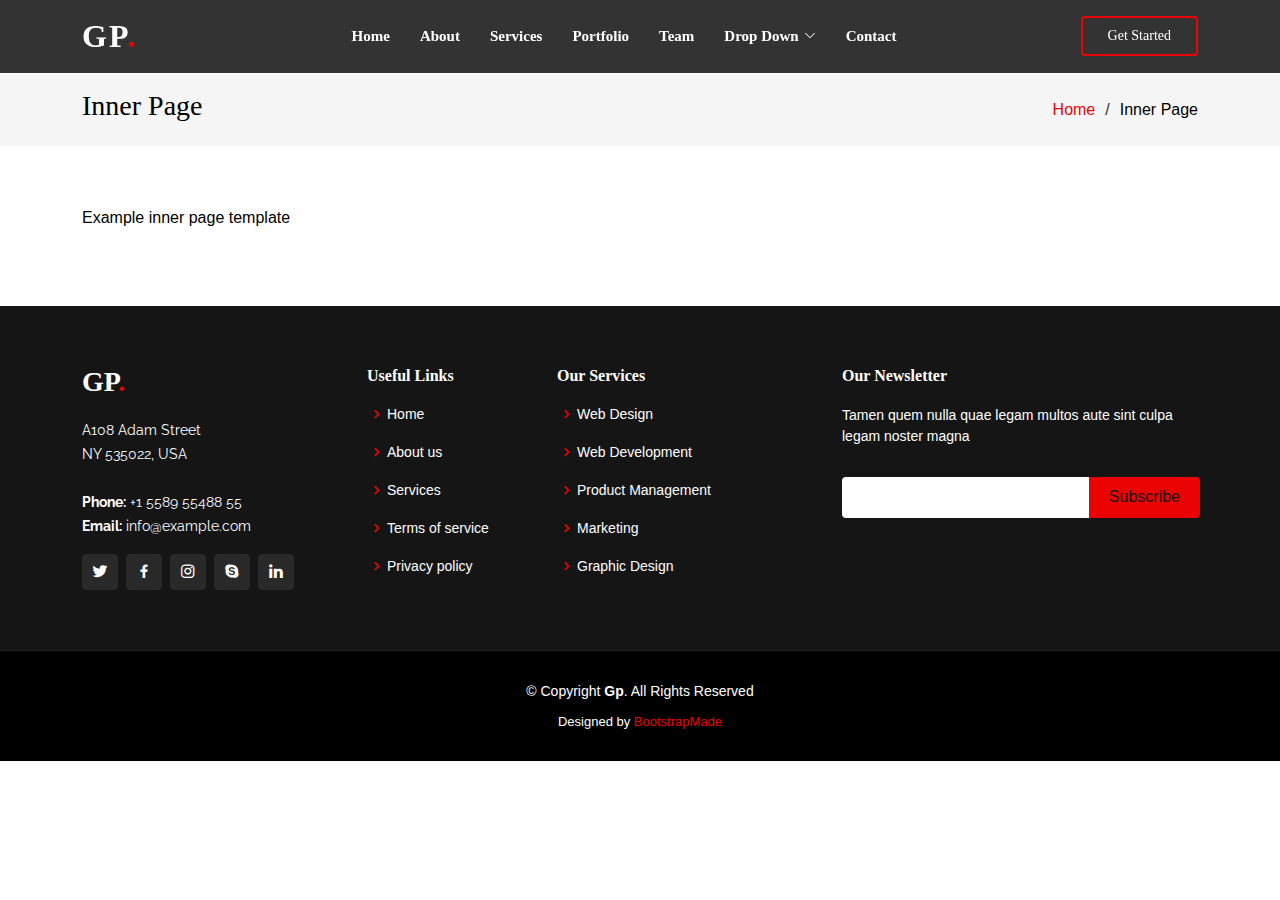
<file: inner-page.html>
<!DOCTYPE html>
<html lang="en">

<head>
  <meta charset="utf-8">
  <meta content="width=device-width, initial-scale=1.0" name="viewport">

  <title>Inner Page - Gp Bootstrap Template</title>
  <meta content="" name="description">
  <meta content="" name="keywords">

  <!-- Favicons -->
  <link href="assets/img/favicon.png" rel="icon">
  <link href="assets/img/apple-touch-icon.png" rel="apple-touch-icon">

  <!-- Google Fonts -->
  <link href="https://fonts.googleapis.com/css?family=Open+Sans:300,300i,400,400i,600,600i,700,700i|Raleway:300,300i,400,400i,500,500i,600,600i,700,700i|Poppins:300,300i,400,400i,500,500i,600,600i,700,700i" rel="stylesheet">

  <!-- Vendor CSS Files -->
  <link href="assets/vendor/aos/aos.css" rel="stylesheet">
  <link href="assets/vendor/bootstrap/css/bootstrap.min.css" rel="stylesheet">
  <link href="assets/vendor/bootstrap-icons/bootstrap-icons.css" rel="stylesheet">
  <link href="assets/vendor/boxicons/css/boxicons.min.css" rel="stylesheet">
  <link href="assets/vendor/glightbox/css/glightbox.min.css" rel="stylesheet">
  <link href="assets/vendor/remixicon/remixicon.css" rel="stylesheet">
  <link href="assets/vendor/swiper/swiper-bundle.min.css" rel="stylesheet">

  <!-- Template Main CSS File -->
  <link href="assets/css/style.css" rel="stylesheet">

  <!-- =======================================================
  * Template Name: Gp - v4.3.0
  * Template URL: https://bootstrapmade.com/gp-free-multipurpose-html-bootstrap-template/
  * Author: BootstrapMade.com
  * License: https://bootstrapmade.com/license/
  ======================================================== -->
</head>

<body>

  <!-- ======= Header ======= -->
  <header id="header" class="fixed-top header-inner-pages">
    <div class="container d-flex align-items-center justify-content-lg-between">

      <h1 class="logo me-auto me-lg-0"><a href="index.html">Gp<span>.</span></a></h1>
      <!-- Uncomment below if you prefer to use an image logo -->
      <!-- <a href="index.html" class="logo me-auto me-lg-0"><img src="assets/img/logo.png" alt="" class="img-fluid"></a>-->

      <nav id="navbar" class="navbar order-last order-lg-0">
        <ul>
          <li><a class="nav-link scrollto " href="#hero">Home</a></li>
          <li><a class="nav-link scrollto" href="#about">About</a></li>
          <li><a class="nav-link scrollto" href="#services">Services</a></li>
          <li><a class="nav-link scrollto " href="#portfolio">Portfolio</a></li>
          <li><a class="nav-link scrollto" href="#team">Team</a></li>
          <li class="dropdown"><a href="#"><span>Drop Down</span> <i class="bi bi-chevron-down"></i></a>
            <ul>
              <li><a href="#">Drop Down 1</a></li>
              <li class="dropdown"><a href="#"><span>Deep Drop Down</span> <i class="bi bi-chevron-right"></i></a>
                <ul>
                  <li><a href="#">Deep Drop Down 1</a></li>
                  <li><a href="#">Deep Drop Down 2</a></li>
                  <li><a href="#">Deep Drop Down 3</a></li>
                  <li><a href="#">Deep Drop Down 4</a></li>
                  <li><a href="#">Deep Drop Down 5</a></li>
                </ul>
              </li>
              <li><a href="#">Drop Down 2</a></li>
              <li><a href="#">Drop Down 3</a></li>
              <li><a href="#">Drop Down 4</a></li>
            </ul>
          </li>
          <li><a class="nav-link scrollto" href="#contact">Contact</a></li>
        </ul>
        <i class="bi bi-list mobile-nav-toggle"></i>
      </nav><!-- .navbar -->

      <a href="#about" class="get-started-btn scrollto">Get Started</a>

    </div>
  </header><!-- End Header -->

  <main id="main">

    <!-- ======= Breadcrumbs ======= -->
    <section class="breadcrumbs">
      <div class="container">

        <div class="d-flex justify-content-between align-items-center">
          <h2>Inner Page</h2>
          <ol>
            <li><a href="index.html">Home</a></li>
            <li>Inner Page</li>
          </ol>
        </div>

      </div>
    </section><!-- End Breadcrumbs -->

    <section class="inner-page">
      <div class="container">
        <p>
          Example inner page template
        </p>
      </div>
    </section>

  </main><!-- End #main -->

  <!-- ======= Footer ======= -->
  <footer id="footer">
    <div class="footer-top">
      <div class="container">
        <div class="row">

          <div class="col-lg-3 col-md-6">
            <div class="footer-info">
              <h3>Gp<span>.</span></h3>
              <p>
                A108 Adam Street <br>
                NY 535022, USA<br><br>
                <strong>Phone:</strong> +1 5589 55488 55<br>
                <strong>Email:</strong> info@example.com<br>
              </p>
              <div class="social-links mt-3">
                <a href="#" class="twitter"><i class="bx bxl-twitter"></i></a>
                <a href="#" class="facebook"><i class="bx bxl-facebook"></i></a>
                <a href="#" class="instagram"><i class="bx bxl-instagram"></i></a>
                <a href="#" class="google-plus"><i class="bx bxl-skype"></i></a>
                <a href="#" class="linkedin"><i class="bx bxl-linkedin"></i></a>
              </div>
            </div>
          </div>

          <div class="col-lg-2 col-md-6 footer-links">
            <h4>Useful Links</h4>
            <ul>
              <li><i class="bx bx-chevron-right"></i> <a href="#">Home</a></li>
              <li><i class="bx bx-chevron-right"></i> <a href="#">About us</a></li>
              <li><i class="bx bx-chevron-right"></i> <a href="#">Services</a></li>
              <li><i class="bx bx-chevron-right"></i> <a href="#">Terms of service</a></li>
              <li><i class="bx bx-chevron-right"></i> <a href="#">Privacy policy</a></li>
            </ul>
          </div>

          <div class="col-lg-3 col-md-6 footer-links">
            <h4>Our Services</h4>
            <ul>
              <li><i class="bx bx-chevron-right"></i> <a href="#">Web Design</a></li>
              <li><i class="bx bx-chevron-right"></i> <a href="#">Web Development</a></li>
              <li><i class="bx bx-chevron-right"></i> <a href="#">Product Management</a></li>
              <li><i class="bx bx-chevron-right"></i> <a href="#">Marketing</a></li>
              <li><i class="bx bx-chevron-right"></i> <a href="#">Graphic Design</a></li>
            </ul>
          </div>

          <div class="col-lg-4 col-md-6 footer-newsletter">
            <h4>Our Newsletter</h4>
            <p>Tamen quem nulla quae legam multos aute sint culpa legam noster magna</p>
            <form action="" method="post">
              <input type="email" name="email"><input type="submit" value="Subscribe">
            </form>

          </div>

        </div>
      </div>
    </div>

    <div class="container">
      <div class="copyright">
        &copy; Copyright <strong><span>Gp</span></strong>. All Rights Reserved
      </div>
      <div class="credits">
        <!-- All the links in the footer should remain intact. -->
        <!-- You can delete the links only if you purchased the pro version. -->
        <!-- Licensing information: https://bootstrapmade.com/license/ -->
        <!-- Purchase the pro version with working PHP/AJAX contact form: https://bootstrapmade.com/gp-free-multipurpose-html-bootstrap-template/ -->
        Designed by <a href="https://bootstrapmade.com/">BootstrapMade</a>
      </div>
    </div>
  </footer><!-- End Footer -->

  <div id="preloader"></div>
  <a href="#" class="back-to-top d-flex align-items-center justify-content-center"><i class="bi bi-arrow-up-short"></i></a>

  <!-- Vendor JS Files -->
  <script src="assets/vendor/aos/aos.js"></script>
  <script src="assets/vendor/bootstrap/js/bootstrap.bundle.min.js"></script>
  <script src="assets/vendor/glightbox/js/glightbox.min.js"></script>
  <script src="assets/vendor/isotope-layout/isotope.pkgd.min.js"></script>
  <script src="assets/vendor/php-email-form/validate.js"></script>
  <script src="assets/vendor/purecounter/purecounter.js"></script>
  <script src="assets/vendor/swiper/swiper-bundle.min.js"></script>

  <!-- Template Main JS File -->
  <script src="assets/js/main.js"></script>

</body>

</html>
</file>
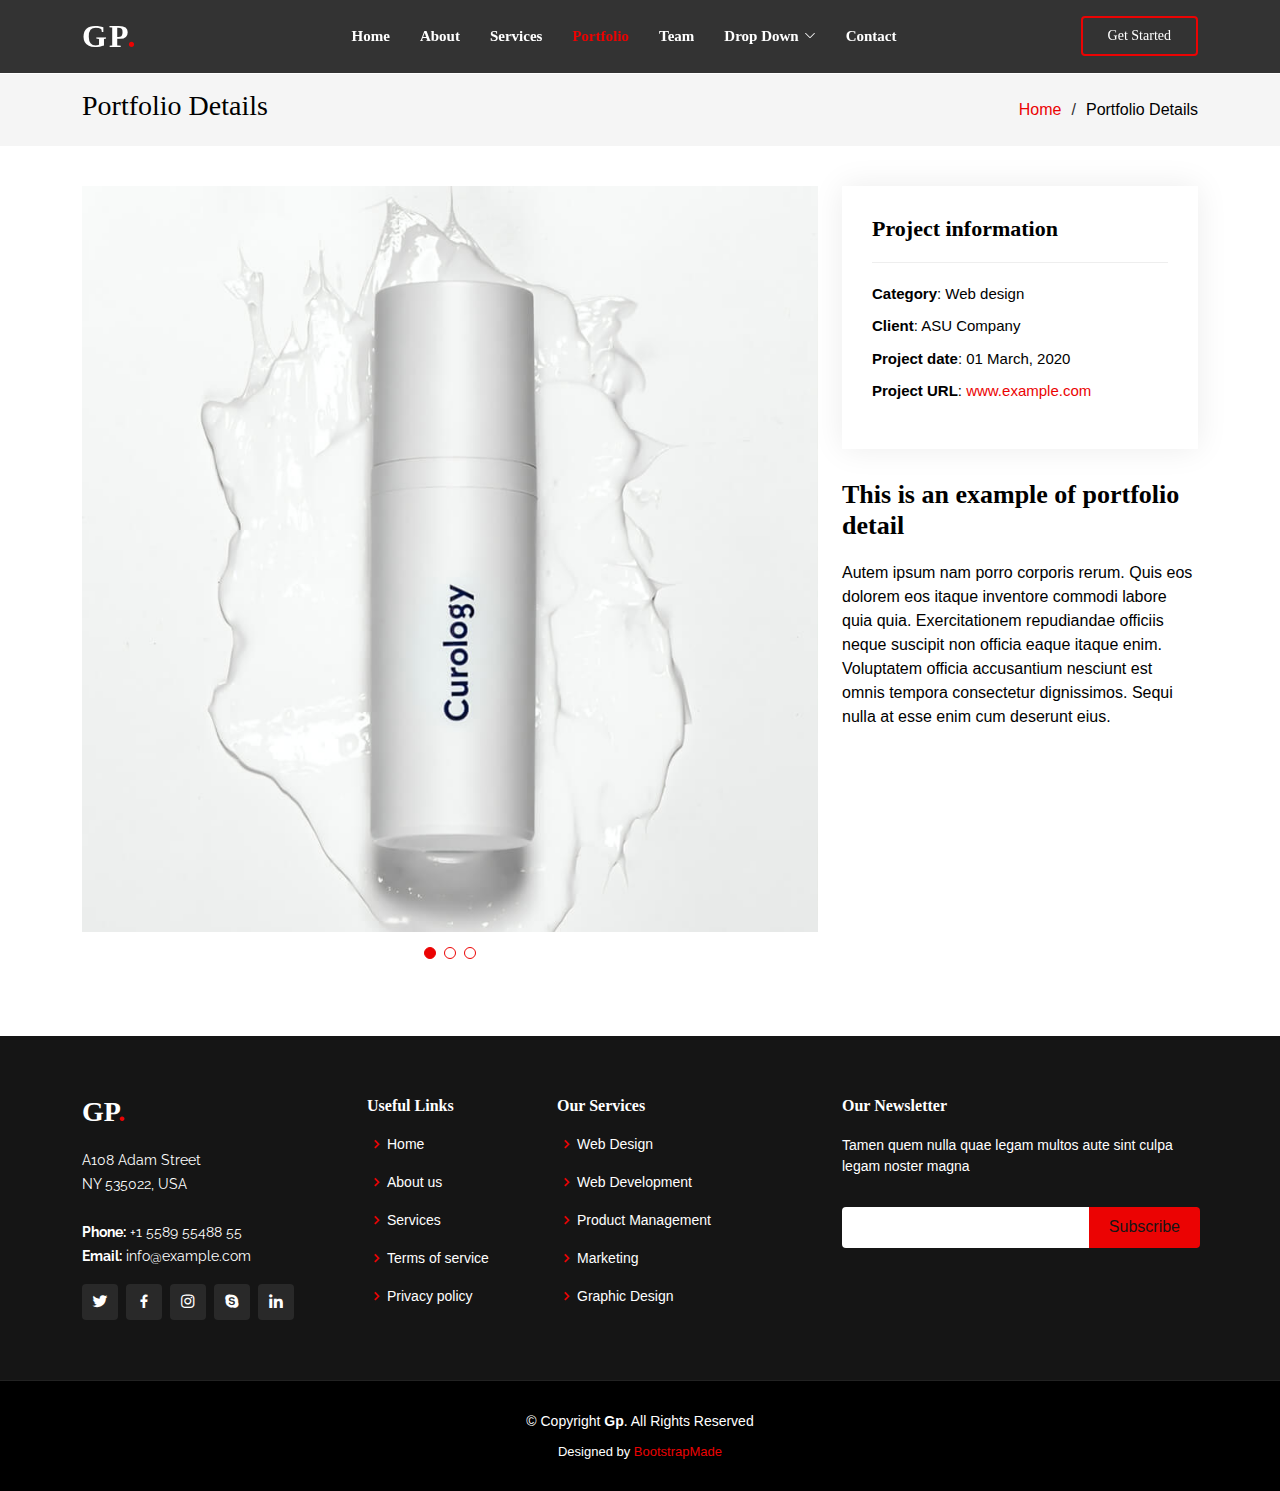
<file: portfolio-details.html>
<!DOCTYPE html>
<html lang="en">

<head>
  <meta charset="utf-8">
  <meta content="width=device-width, initial-scale=1.0" name="viewport">

  <title>Portfolio Details - Gp Bootstrap Template</title>
  <meta content="" name="description">
  <meta content="" name="keywords">

  <!-- Favicons -->
  <link href="assets/img/favicon.png" rel="icon">
  <link href="assets/img/apple-touch-icon.png" rel="apple-touch-icon">

  <!-- Google Fonts -->
  <link href="https://fonts.googleapis.com/css?family=Open+Sans:300,300i,400,400i,600,600i,700,700i|Raleway:300,300i,400,400i,500,500i,600,600i,700,700i|Poppins:300,300i,400,400i,500,500i,600,600i,700,700i" rel="stylesheet">

  <!-- Vendor CSS Files -->
  <link href="assets/vendor/aos/aos.css" rel="stylesheet">
  <link href="assets/vendor/bootstrap/css/bootstrap.min.css" rel="stylesheet">
  <link href="assets/vendor/bootstrap-icons/bootstrap-icons.css" rel="stylesheet">
  <link href="assets/vendor/boxicons/css/boxicons.min.css" rel="stylesheet">
  <link href="assets/vendor/glightbox/css/glightbox.min.css" rel="stylesheet">
  <link href="assets/vendor/remixicon/remixicon.css" rel="stylesheet">
  <link href="assets/vendor/swiper/swiper-bundle.min.css" rel="stylesheet">

  <!-- Template Main CSS File -->
  <link href="assets/css/style.css" rel="stylesheet">

  <!-- =======================================================
  * Template Name: Gp - v4.3.0
  * Template URL: https://bootstrapmade.com/gp-free-multipurpose-html-bootstrap-template/
  * Author: BootstrapMade.com
  * License: https://bootstrapmade.com/license/
  ======================================================== -->
</head>

<body>

  <!-- ======= Header ======= -->
  <header id="header" class="fixed-top header-inner-pages">
    <div class="container d-flex align-items-center justify-content-lg-between">

      <h1 class="logo me-auto me-lg-0"><a href="index.html">Gp<span>.</span></a></h1>
      <!-- Uncomment below if you prefer to use an image logo -->
      <!-- <a href="index.html" class="logo me-auto me-lg-0"><img src="assets/img/logo.png" alt="" class="img-fluid"></a>-->

      <nav id="navbar" class="navbar order-last order-lg-0">
        <ul>
          <li><a class="nav-link scrollto " href="#hero">Home</a></li>
          <li><a class="nav-link scrollto" href="#about">About</a></li>
          <li><a class="nav-link scrollto" href="#services">Services</a></li>
          <li><a class="nav-link scrollto active" href="#portfolio">Portfolio</a></li>
          <li><a class="nav-link scrollto" href="#team">Team</a></li>
          <li class="dropdown"><a href="#"><span>Drop Down</span> <i class="bi bi-chevron-down"></i></a>
            <ul>
              <li><a href="#">Drop Down 1</a></li>
              <li class="dropdown"><a href="#"><span>Deep Drop Down</span> <i class="bi bi-chevron-right"></i></a>
                <ul>
                  <li><a href="#">Deep Drop Down 1</a></li>
                  <li><a href="#">Deep Drop Down 2</a></li>
                  <li><a href="#">Deep Drop Down 3</a></li>
                  <li><a href="#">Deep Drop Down 4</a></li>
                  <li><a href="#">Deep Drop Down 5</a></li>
                </ul>
              </li>
              <li><a href="#">Drop Down 2</a></li>
              <li><a href="#">Drop Down 3</a></li>
              <li><a href="#">Drop Down 4</a></li>
            </ul>
          </li>
          <li><a class="nav-link scrollto" href="#contact">Contact</a></li>
        </ul>
        <i class="bi bi-list mobile-nav-toggle"></i>
      </nav><!-- .navbar -->

      <a href="#about" class="get-started-btn scrollto">Get Started</a>

    </div>
  </header><!-- End Header -->

  <main id="main">

    <!-- ======= Breadcrumbs ======= -->
    <section id="breadcrumbs" class="breadcrumbs">
      <div class="container">

        <div class="d-flex justify-content-between align-items-center">
          <h2>Portfolio Details</h2>
          <ol>
            <li><a href="index.html">Home</a></li>
            <li>Portfolio Details</li>
          </ol>
        </div>

      </div>
    </section><!-- End Breadcrumbs -->

    <!-- ======= Portfolio Details Section ======= -->
    <section id="portfolio-details" class="portfolio-details">
      <div class="container">

        <div class="row gy-4">

          <div class="col-lg-8">
            <div class="portfolio-details-slider swiper-container">
              <div class="swiper-wrapper align-items-center">

                <div class="swiper-slide">
                  <img src="assets/img/portfolio/portfolio-1.jpg" alt="">
                </div>

                <div class="swiper-slide">
                  <img src="assets/img/portfolio/portfolio-2.jpg" alt="">
                </div>

                <div class="swiper-slide">
                  <img src="assets/img/portfolio/portfolio-3.jpg" alt="">
                </div>

              </div>
              <div class="swiper-pagination"></div>
            </div>
          </div>

          <div class="col-lg-4">
            <div class="portfolio-info">
              <h3>Project information</h3>
              <ul>
                <li><strong>Category</strong>: Web design</li>
                <li><strong>Client</strong>: ASU Company</li>
                <li><strong>Project date</strong>: 01 March, 2020</li>
                <li><strong>Project URL</strong>: <a href="#">www.example.com</a></li>
              </ul>
            </div>
            <div class="portfolio-description">
              <h2>This is an example of portfolio detail</h2>
              <p>
                Autem ipsum nam porro corporis rerum. Quis eos dolorem eos itaque inventore commodi labore quia quia. Exercitationem repudiandae officiis neque suscipit non officia eaque itaque enim. Voluptatem officia accusantium nesciunt est omnis tempora consectetur dignissimos. Sequi nulla at esse enim cum deserunt eius.
              </p>
            </div>
          </div>

        </div>

      </div>
    </section><!-- End Portfolio Details Section -->

  </main><!-- End #main -->

  <!-- ======= Footer ======= -->
  <footer id="footer">
    <div class="footer-top">
      <div class="container">
        <div class="row">

          <div class="col-lg-3 col-md-6">
            <div class="footer-info">
              <h3>Gp<span>.</span></h3>
              <p>
                A108 Adam Street <br>
                NY 535022, USA<br><br>
                <strong>Phone:</strong> +1 5589 55488 55<br>
                <strong>Email:</strong> info@example.com<br>
              </p>
              <div class="social-links mt-3">
                <a href="#" class="twitter"><i class="bx bxl-twitter"></i></a>
                <a href="#" class="facebook"><i class="bx bxl-facebook"></i></a>
                <a href="#" class="instagram"><i class="bx bxl-instagram"></i></a>
                <a href="#" class="google-plus"><i class="bx bxl-skype"></i></a>
                <a href="#" class="linkedin"><i class="bx bxl-linkedin"></i></a>
              </div>
            </div>
          </div>

          <div class="col-lg-2 col-md-6 footer-links">
            <h4>Useful Links</h4>
            <ul>
              <li><i class="bx bx-chevron-right"></i> <a href="#">Home</a></li>
              <li><i class="bx bx-chevron-right"></i> <a href="#">About us</a></li>
              <li><i class="bx bx-chevron-right"></i> <a href="#">Services</a></li>
              <li><i class="bx bx-chevron-right"></i> <a href="#">Terms of service</a></li>
              <li><i class="bx bx-chevron-right"></i> <a href="#">Privacy policy</a></li>
            </ul>
          </div>

          <div class="col-lg-3 col-md-6 footer-links">
            <h4>Our Services</h4>
            <ul>
              <li><i class="bx bx-chevron-right"></i> <a href="#">Web Design</a></li>
              <li><i class="bx bx-chevron-right"></i> <a href="#">Web Development</a></li>
              <li><i class="bx bx-chevron-right"></i> <a href="#">Product Management</a></li>
              <li><i class="bx bx-chevron-right"></i> <a href="#">Marketing</a></li>
              <li><i class="bx bx-chevron-right"></i> <a href="#">Graphic Design</a></li>
            </ul>
          </div>

          <div class="col-lg-4 col-md-6 footer-newsletter">
            <h4>Our Newsletter</h4>
            <p>Tamen quem nulla quae legam multos aute sint culpa legam noster magna</p>
            <form action="" method="post">
              <input type="email" name="email"><input type="submit" value="Subscribe">
            </form>

          </div>

        </div>
      </div>
    </div>

    <div class="container">
      <div class="copyright">
        &copy; Copyright <strong><span>Gp</span></strong>. All Rights Reserved
      </div>
      <div class="credits">
        <!-- All the links in the footer should remain intact. -->
        <!-- You can delete the links only if you purchased the pro version. -->
        <!-- Licensing information: https://bootstrapmade.com/license/ -->
        <!-- Purchase the pro version with working PHP/AJAX contact form: https://bootstrapmade.com/gp-free-multipurpose-html-bootstrap-template/ -->
        Designed by <a href="https://bootstrapmade.com/">BootstrapMade</a>
      </div>
    </div>
  </footer><!-- End Footer -->

  <div id="preloader"></div>
  <a href="#" class="back-to-top d-flex align-items-center justify-content-center"><i class="bi bi-arrow-up-short"></i></a>

  <!-- Vendor JS Files -->
  <script src="assets/vendor/aos/aos.js"></script>
  <script src="assets/vendor/bootstrap/js/bootstrap.bundle.min.js"></script>
  <script src="assets/vendor/glightbox/js/glightbox.min.js"></script>
  <script src="assets/vendor/isotope-layout/isotope.pkgd.min.js"></script>
  <script src="assets/vendor/php-email-form/validate.js"></script>
  <script src="assets/vendor/purecounter/purecounter.js"></script>
  <script src="assets/vendor/swiper/swiper-bundle.min.js"></script>

  <!-- Template Main JS File -->
  <script src="assets/js/main.js"></script>

</body>

</html>
</file>
<file: assets/css/style.css>
/**
* Template Name: Gp - v4.3.0
* Template URL: https://bootstrapmade.com/gp-free-multipurpose-html-bootstrap-template/
* Author: BootstrapMade.com
* License: https://bootstrapmade.com/license/
*/

/*--------------------------------------------------------------
# General
--------------------------------------------------------------*/
body {
  font-family: "Roboto", sans-serif;
  color: black;
}

a {
  color: #eb0303;
  text-decoration: none;
}

a:hover {
  color: #ffd584;
  text-decoration: none;
}

h1, h2, h3, h4, h5, h6 {
  font-family: 'Viaoda Libre', cursive;
  font-weight: bolder;
}

h5 {
  font-family: 'Viaoda Libre', cursive;
  text-align: center;
}

h6 {
  font-family: 'Viaoda Libre', cursive;
  color: #eb0303;
  text-align: center;
}

/*--------------------------------------------------------------
# Back to top button + card button
--------------------------------------------------------------*/
.back-to-top {
  position: fixed;
  visibility: hidden;
  opacity: 0;
  right: 15px;
  bottom: 15px;
  z-index: 996;
  background: #eb0303;
  width: 40px;
  height: 40px;
  border-radius: 4px;
  transition: all 0.4s;
}

.back-to-top i {
  font-size: 28px;
  color: #151515;
  line-height: 0;
}

.back-to-top:hover {
  background: #151515;
}

.back-to-top:hover i {
  color: #eb0303;
}

.back-to-top.active {
  visibility: visible;
  opacity: 1;
}


/*--------------------------------------------------------------
# Preloader
--------------------------------------------------------------*/
#preloader {
  position: fixed;
  top: 0;
  left: 0;
  right: 0;
  bottom: 0;
  z-index: 9999;
  overflow: hidden;
  background: #151515;
}

#preloader:before {
  content: "";
  position: fixed;
  top: calc(50% - 0px);
  left: calc(50% - 30px);
  border: 6px solid #eb0303;
  border-top-color: #151515;
  border-bottom-color: #151515;
  border-radius: 50%;
  width: 60px;
  height: 60px;
  -webkit-animation: animate-preloader 1s linear infinite;
  animation: animate-preloader 1s linear infinite;
}

@-webkit-keyframes animate-preloader {
  0% {
    transform: rotate(0deg);
  }
  100% {
    transform: rotate(360deg);
  }
}

@keyframes animate-preloader {
  0% {
    transform: rotate(0deg);
  }
  100% {
    transform: rotate(360deg);
  }
}

/*--------------------------------------------------------------
# Disable aos animation delay on mobile devices
--------------------------------------------------------------*/
@media screen and (max-width: 768px) {
  [data-aos-delay] {
    transition-delay: 0 !important;
  }
}

/*--------------------------------------------------------------
# Header
--------------------------------------------------------------*/
#header {
  transition: all 0.5s;
  z-index: 997;
  padding: 15px 0;
  font-family: 'Viaoda Libre', cursive;
}

#header.header-scrolled, #header.header-inner-pages {
  background: rgba(0, 0, 0, 0.8);
}

#header .logo {
  font-size: 32px;
  margin: 0;
  padding: 0;
  line-height: 1;
  font-weight: 700;
  letter-spacing: 2px;
  text-transform: uppercase;
}

#header .logo a {
  color: #fff;
}

#header .logo a span {
  color: #eb0303;
}

#header .logo img {
  max-height: 40px;
}

/*--------------------------------------------------------------
#  Get Startet Button
--------------------------------------------------------------*/
.get-started-btn {
  color: #fff;
  border-radius: 4px;
  padding: 7px 25px 8px 25px;
  white-space: nowrap;
  transition: 0.3s;
  font-size: 14px;
  display: inline-block;
  border: 2px solid #eb0303;
}

.get-started-btn:hover {
  background: #eb0303;
  color: #343a40;
}

@media (max-width: 992px) {
  .get-started-btn {
    padding: 7px 20px 8px 20px;
    margin-right: 15px;
  }
}

/*--------------------------------------------------------------
# Navigation Menu
--------------------------------------------------------------*/
/**
* Desktop Navigation
*/
.navbar {
  padding: 0;
  font-family: 'Viaoda Libre', cursive;
}

.navbar ul {
  margin: 0;
  padding: 0;
  display: flex;
  list-style: none;
  align-items: center;
}

.navbar li {
  position: relative;
}

.navbar a, .navbar a:focus {
  display: flex;
  align-items: center;
  justify-content: space-between;
  padding: 10px 0 10px 30px;
  font-size: 15px;
  font-weight: 600;
  color: #fff;
  white-space: nowrap;
  transition: 0.3s;
}

.navbar a i, .navbar a:focus i {
  font-size: 12px;
  line-height: 0;
  margin-left: 5px;
}

.navbar a:hover, .navbar .active, .navbar .active:focus, .navbar li:hover > a {
  color: #eb0303;
}

.navbar .dropdown ul {
  display: block;
  position: absolute;
  left: 14px;
  top: calc(100% + 30px);
  margin: 0;
  padding: 10px 0;
  z-index: 99;
  opacity: 0;
  visibility: hidden;
  background: #fff;
  box-shadow: 0px 0px 30px rgba(127, 137, 161, 0.25);
  transition: 0.3s;
}

.navbar .dropdown ul li {
  min-width: 200px;
}

.navbar .dropdown ul a {
  padding: 10px 20px;
  font-size: 14px;
  text-transform: none;
  color: #151515;
  font-weight: 400;
}

.navbar .dropdown ul a i {
  font-size: 12px;
}

.navbar .dropdown ul a:hover, .navbar .dropdown ul .active:hover, .navbar .dropdown ul li:hover > a {
  background-color: #eb0303;
  color:  #fff;
}

.navbar .dropdown:hover > ul {
  opacity: 1;
  top: 100%;
  visibility: visible;
}

.navbar .dropdown .dropdown ul {
  top: 0;
  left: calc(100% - 30px);
  visibility: hidden;
}

.navbar .dropdown .dropdown:hover > ul {
  opacity: 1;
  top: 0;
  left: 100%;
  visibility: visible;
}

@media (max-width: 1366px) {
  .navbar .dropdown .dropdown ul {
    left: -90%;
  }
  .navbar .dropdown .dropdown:hover > ul {
    left: -100%;
  }
}

/**
* Mobile Navigation
*/
.mobile-nav-toggle {
  color: #fff;
  font-size: 28px;
  cursor: pointer;
  display: none;
  line-height: 0;
  transition: 0.5s;
}

@media (max-width: 991px) {
  .mobile-nav-toggle {
    display: block;
  }
  .navbar ul {
    display: none;
  }
}

.navbar-mobile {
  position: fixed;
  overflow: hidden;
  top: 0;
  right: 0;
  left: 0;
  bottom: 0;
  background: rgba(0, 0, 0, 0.9);
  transition: 0.3s;
  z-index: 999;
}

.navbar-mobile .mobile-nav-toggle {
  position: absolute;
  top: 15px;
  right: 15px;
}

.navbar-mobile ul {
  display: block;
  position: absolute;
  top: 55px;
  right: 15px;
  bottom: 15px;
  left: 15px;
  padding: 10px 0;
  background-color: #fff;
  overflow-y: auto;
  transition: 0.3s;
}

.navbar-mobile a {
  padding: 10px 20px;
  font-size: 15px;
  color: #151515;
}

.navbar-mobile a:hover, .navbar-mobile .active, .navbar-mobile li:hover > a {
  color: #151515;
  background-color: #eb0303;
}

.navbar-mobile .getstarted {
  margin: 15px;
}

.navbar-mobile .dropdown ul {
  position: static;
  display: none;
  margin: 10px 20px;
  padding: 10px 0;
  z-index: 99;
  opacity: 1;
  visibility: visible;
  background: #fff;
  box-shadow: 0px 0px 30px rgba(127, 137, 161, 0.25);
}

.navbar-mobile .dropdown ul li {
  min-width: 200px;
}

.navbar-mobile .dropdown ul a {
  padding: 10px 20px;
  color: #151515;
}

.navbar-mobile .dropdown ul a i {
  font-size: 12px;
}

.navbar-mobile .dropdown ul a:hover, .navbar-mobile .dropdown ul .active:hover, .navbar-mobile .dropdown ul li:hover > a {
  background-color: #eb0303;
}

.navbar-mobile .dropdown > .dropdown-active {
  display: block;
}

/*--------------------------------------------------------------
# Hero Section
--------------------------------------------------------------*/
#hero {
  width: 100%;
  height: 100vh;
  background: url("../img/lucifer/sbarre2.jpg") top center;
  background-size: cover;
  position: relative;
}

#hero:before {
  content: "";
  background: rgba(0, 0, 0, 0.6);
  position: absolute;
  bottom: 0;
  top: 0;
  left: 0;
  right: 0;
}

#hero .container {
  position: relative;
  padding-top: 74px;
  text-align: center;
}

#hero h1 {
  margin: 0;
  font-size: 56px;
  font-weight: 700;
  line-height: 64px;
  color: #fff;
  font-family: 'Viaoda Libre', cursive;
}

#hero h1 span {
  color: #eb0303;
}

#hero h2 {
  color: rgba(255, 255, 255, 0.9);
  margin: 10px 0 0 0;
  font-size: 24px;
}

#hero .icon-box {
  padding: 30px 20px;
  transition: ease-in-out 0.3s;
  border: 1px solid rgba(255, 255, 255, 0.3);
  height: 100%;
  text-align: center;
}

#hero .icon-box i {
  font-size: 32px;
  line-height: 1;
  color: #eb0303;
}

#hero .icon-box h3 {
  font-weight: 700;
  margin: 10px 0 0 0;
  padding: 0;
  line-height: 1;
  font-size: 20px;
  line-height: 26px;
}

#hero .icon-box h3 a {
  color: #fff;
  transition: ease-in-out 0.3s;
}

#hero .icon-box h3 a:hover {
  color: #eb0303;
}

#hero .icon-box:hover {
  border-color: #eb0303;
}

@media (min-width: 1024px) {
  #hero {
    background-attachment: fixed;
  }
}

@media (max-width: 768px) {
  #hero {
    height: auto;
  }
  #hero h1 {
    font-size: 28px;
    line-height: 36px;
  }
  #hero h2 {
    font-size: 20px;
    line-height: 24px;
  }
}

/*--------------------------------------------------------------
# Sections General
--------------------------------------------------------------*/
section {
  padding: 60px 0;
  overflow: hidden;
}

.section-title {
  padding-bottom: 40px;
}

.section-title h2 {
  font-size: 14px;
  font-weight: 500;
  padding: 0;
  line-height: 1px;
  margin: 0 0 5px 0;
  letter-spacing: 2px;
  text-transform: uppercase;
  color: #aaaaaa;
  font-family: 'Viaoda Libre', cursive;
}

.section-title h2::after {
  content: "";
  width: 120px;
  height: 1px;
  display: inline-block;
  background: #eb0303;
  margin: 4px 10px;
}

.section-title p {
  margin: 0;
  margin: 0;
  font-size: 36px;
  font-weight: 700;
  text-transform: uppercase;
  font-family: 'Roboto', sans-serif;
  color: #151515;
}

/*--.card-img-top {
  object-fit: none;
  width: 1000px;
  height: 1000px;
}--*/

/*--------------------------------------------------------------
# About
--------------------------------------------------------------*/
.about .content h3 {
  font-weight: 700;
  font-size: 28px;
  font-family: "Poppins", sans-serif;
}

.about .content ul {
  list-style: none;
  padding: 0;
}

.about .content ul li {
  padding: 0 0 8px 26px;
  position: relative;
}

.about .content ul i {
  position: absolute;
  font-size: 20px;
  left: 0;
  top: -3px;
  color: #eb0303;
}

.about .content p:last-child {
  margin-bottom: 0;
}

/*--------------------------------------------------------------
# Clients
--------------------------------------------------------------*/
.clients {
  padding-top: 20px;
}

.clients .swiper-slide img {
  opacity: 0.5;
  transition: 0.3s;
  filter: grayscale(100);
}

.clients .swiper-slide img:hover {
  filter: none;
  opacity: 1;
}

.clients .swiper-pagination {
  margin-top: 20px;
  position: relative;
}

.clients .swiper-pagination .swiper-pagination-bullet {
  width: 12px;
  height: 12px;
  background-color: #fff;
  opacity: 1;
  background-color: #ddd;
}

.clients .swiper-pagination .swiper-pagination-bullet-active {
  background-color: #eb0303;
}

/*--------------------------------------------------------------
# Features
--------------------------------------------------------------*/
.features {
  padding-top: 20px;
}

.features .icon-box {
  padding-left: 15px;
}

.features .icon-box h4 {
  font-size: 20px;
  font-weight: 700;
  margin: 5px 0 10px 60px;
}

.features .icon-box i {
  font-size: 48px;
  float: left;
  color: #eb0303;
}

.features .icon-box p {
  font-size: 15px;
  color: #848484;
  margin-left: 60px;
}

.features .image {
  background-position: center center;
  background-repeat: no-repeat;
  background-size: cover;
  min-height: 400px;
}

/*--------------------------------------------------------------
# Services
--------------------------------------------------------------*/
.services .icon-box {
  text-align: center;
  border: 1px solid #ebebeb;
  padding: 80px 20px;
  transition: all ease-in-out 0.3s;

}

#book {
  background-image: url("/assets/img/lucifer/book.jpg");
  background-size: 100%;

}

#capa {
  background-image: url("/assets/img/lucifer/capa.jpg");
  background-size: 100%;

}

#documentary {
  background-image: url("/assets/img/lucifer/documentary.gif");
  background-size: 100%;

}

#photo {
  background-image: url("/assets/img/lucifer/pag1.jpg");
  background-size: 100%;

}

#doc {
  background-image: url("/assets/img/lucifer/rules.jpg");
  background-size: 100%;

}

#movie {
  background-image: url("/assets/img/lucifer/movie.jpg");
  background-size: 100%;

}

#escher {
  background-image: url("/assets/img/lucifer/escher.jpg");
  background-size: 100%;

}


#audio {
  background-image: url("/assets/img/lucifer/tape2.jpg");
  background-size: 100%;

}

#milgram {
  background-image: url("/assets/img/lucifer/milgram3.gif");
  background-size: 100%;

}

#digitalart {
  background-image: url("/assets/img/lucifer/thelucifereffect.jpeg");
  background-size: 100%;

}

.services .icon-box .icon {
  margin: 0 auto;
  width: 64px;
  height: 64px;
  background: #eb0303;
  border-radius: 4px;
  display: flex;
  align-items: center;
  justify-content: center;
  margin-bottom: 20px;
  transition: 0.3s;
}

.services .icon-box .icon i {
  color: #151515;
  font-size: 28px;
  transition: ease-in-out 0.3s;
}

.services .box-text {
  background-color: #fff;
  background-position: bottom;
  background-attachment: fixed;
  background-repeat: no-repeat;
  width: 100%;
  height: 50%;

}

.services .icon-box h4 {
  font-weight: 700;
  margin-bottom: 15px;
  font-size: 24px;
  background-color: #fff;
}

.services .icon-box h4 a {
  color: #151515;
  transition: ease-in-out 0.3s;
}

.services .icon-box h4 a:hover {
  color: #eb0303;
}

.services .icon-box p {
  line-height: 24px;
  font-size: 14px;
  margin-bottom: 0;
  background-color: #fff;
}

.services .icon-box:hover {
  border-color: #fff;
  box-shadow: 0px 0 25px 0 rgba(0, 0, 0, 0.1);
  transform: translateY(-10px);
}

/*--------------------------------------------------------------
# Cta
--------------------------------------------------------------*/
.cta {
  background: linear-gradient(rgba(2, 2, 2, 0.5), rgba(0, 0, 0, 0.5)), url("../img/cta-bg.jpg") fixed center center;
  background-size: cover;
  padding: 60px 0;
}

.cta h3 {
  color: #fff;
  font-size: 28px;
  font-weight: 700;
}

.cta p {
  color: #fff;
}

.cta .cta-btn {
  font-family: "Raleway", sans-serif;
  font-weight: 600;
  font-size: 16px;
  letter-spacing: 1px;
  display: inline-block;
  padding: 8px 28px;
  border-radius: 4px;
  transition: 0.5s;
  margin-top: 10px;
  border: 2px solid #fff;
  color: #fff;
}

.cta .cta-btn:hover {
  background: #eb0303;
  border-color: #eb0303;
  color: #151515;
}

.cover {
  object-fit: cover;
  width: 50px;
  height: 100px;
}

/*--------------------------------------------------------------
# Portfolio
--------------------------------------------------------------*/
.portfolio .portfolio-item {
  margin-bottom: 30px;
}

.portfolio #portfolio-flters {
  padding: 0;
  margin: 0 auto 20px auto;
  list-style: none;
  text-align: center;
}

.portfolio #portfolio-flters li {
  cursor: pointer;
  display: inline-block;
  padding: 8px 15px 10px 15px;
  font-size: 14px;
  font-weight: 600;
  line-height: 1;
  text-transform: uppercase;
  color: #444444;
  margin-bottom: 5px;
  transition: all 0.3s ease-in-out;
  border-radius: 3px;
}

.portfolio #portfolio-flters li:hover, .portfolio #portfolio-flters li.filter-active {
  color: #151515;
  background: #eb0303;
}

.portfolio #portfolio-flters li:last-child {
  margin-right: 0;
}

.portfolio .portfolio-wrap {
  transition: 0.3s;
  position: relative;
  overflow: hidden;
  z-index: 1;
  background: rgba(21, 21, 21, 0.6);
}

.portfolio .portfolio-wrap::before {
  content: "";
  background: rgba(21, 21, 21, 0.6);
  position: absolute;
  left: 0;
  right: 0;
  top: 0;
  bottom: 0;
  transition: all ease-in-out 0.3s;
  z-index: 2;
  opacity: 0;
}

.portfolio .portfolio-wrap img {
  transition: all ease-in-out 0.3s;
}

.portfolio .portfolio-wrap .portfolio-info {
  opacity: 0;
  position: absolute;
  top: 0;
  left: 0;
  right: 0;
  bottom: 0;
  z-index: 3;
  transition: all ease-in-out 0.3s;
  display: flex;
  flex-direction: column;
  justify-content: flex-end;
  align-items: flex-start;
  padding: 20px;
}

.portfolio .portfolio-wrap .portfolio-info h4 {
  font-size: 20px;
  color: #fff;
  font-weight: 600;
}

.portfolio .portfolio-wrap .portfolio-info p {
  color: rgba(255, 255, 255, 0.7);
  font-size: 14px;
  text-transform: uppercase;
  padding: 0;
  margin: 0;
  font-style: italic;
}

.portfolio .portfolio-wrap .portfolio-links {
  text-align: center;
  z-index: 4;
}

.portfolio .portfolio-wrap .portfolio-links a {
  color: #fff;
  margin: 0 5px 0 0;
  font-size: 28px;
  display: inline-block;
  transition: 0.3s;
}

.portfolio .portfolio-wrap .portfolio-links a:hover {
  color: #eb0303;
}

.portfolio .portfolio-wrap:hover::before {
  opacity: 1;
}

.portfolio .portfolio-wrap:hover img {
  transform: scale(1.2);
}

.portfolio .portfolio-wrap:hover .portfolio-info {
  opacity: 1;
}

/*--------------------------------------------------------------
# Portfolio Details
--------------------------------------------------------------*/
.portfolio-details {
  padding-top: 40px;
}

.portfolio-details .portfolio-details-slider img {
  width: 100%;
}

.portfolio-details .portfolio-details-slider .swiper-pagination {
  margin-top: 20px;
  position: relative;
}

.portfolio-details .portfolio-details-slider .swiper-pagination .swiper-pagination-bullet {
  width: 12px;
  height: 12px;
  background-color: #fff;
  opacity: 1;
  border: 1px solid #eb0303;
}

.portfolio-details .portfolio-details-slider .swiper-pagination .swiper-pagination-bullet-active {
  background-color: #eb0303;
}

.portfolio-details .portfolio-info {
  padding: 30px;
  box-shadow: 0px 0 30px rgba(21, 21, 21, 0.08);
}

.portfolio-details .portfolio-info h3 {
  font-size: 22px;
  font-weight: 700;
  margin-bottom: 20px;
  padding-bottom: 20px;
  border-bottom: 1px solid #eee;
}

.portfolio-details .portfolio-info ul {
  list-style: none;
  padding: 0;
  font-size: 15px;
}

.portfolio-details .portfolio-info ul li + li {
  margin-top: 10px;
}

.portfolio-details .portfolio-description {
  padding-top: 30px;
}

.portfolio-details .portfolio-description h2 {
  font-size: 26px;
  font-weight: 700;
  margin-bottom: 20px;
}

.portfolio-details .portfolio-description p {
  padding: 0;
}

/*--------------------------------------------------------------
# Counts
--------------------------------------------------------------*/
.counts .content {
  padding: 30px 0;
}

.counts .content h3 {
  font-weight: 700;
  font-size: 34px;
  color: #151515;
}

.counts .content p {
  margin-bottom: 0;
}

.counts .content .count-box {
  padding: 20px 0;
  width: 100%;
}

.counts .content .count-box i {
  display: block;
  font-size: 36px;
  color: #eb0303;
  float: left;
}

.counts .content .count-box span {
  font-size: 36px;
  line-height: 30px;
  display: block;
  font-weight: 700;
  color: #151515;
  margin-left: 50px;
}

.counts .content .count-box p {
  padding: 15px 0 0 0;
  margin: 0 0 0 50px;
  font-family: "Raleway", sans-serif;
  font-size: 14px;
  color: #3b3b3b;
}

.counts .content .count-box a {
  font-weight: 600;
  display: block;
  margin-top: 20px;
  color: #3b3b3b;
  font-size: 15px;
  font-family: "Poppins", sans-serif;
  transition: ease-in-out 0.3s;
}

.counts .content .count-box a:hover {
  color: #626262;
}

.counts .image {
  background: url("../img/counts-img.jpg") center center no-repeat;
  background-size: cover;
  min-height: 400px;
}

@media (max-width: 991px) {
  .counts .image {
    text-align: center;
  }
  .counts .image img {
    max-width: 80%;
  }
}

@media (max-width: 667px) {
  .counts .image img {
    max-width: 100%;
  }
}

/*--------------------------------------------------------------
# Testimonials
--------------------------------------------------------------*/
.testimonials {
  padding: 80px 0;
  background: url("../img/lucifer/bags.jp2") no-repeat;
  background-position: center center;
  background-size: cover;
  position: relative;
}

.testimonials::before {
  content: "";
  position: absolute;
  left: 0;
  right: 0;
  top: 0;
  bottom: 0;
  background: rgba(0, 0, 0, 0.7);
}

.testimonials .section-header {
  margin-bottom: 40px;
}

.testimonials .testimonial-item {
  text-align: center;
  color: #fff;
}

.testimonials .testimonial-item .testimonial-img {
  width: 100px;
  border-radius: 50%;
  border: 6px solid rgba(255, 255, 255, 0.15);
  margin: 0 auto;
}

.testimonials .testimonial-item h3 {
  font-size: 20px;
  font-weight: bold;
  margin: 10px 0 5px 0;
  color: #fff;
}

.testimonials .testimonial-item h4 {
  font-size: 14px;
  color: #ddd;
  margin: 0 0 15px 0;
}

.testimonials .testimonial-item .quote-icon-left, .testimonials .testimonial-item .quote-icon-right {
  color: rgba(255, 255, 255, 0.6);
  font-size: 26px;
}

.testimonials .testimonial-item .quote-icon-left {
  display: inline-block;
  left: -5px;
  position: relative;
}

.testimonials .testimonial-item .quote-icon-right {
  display: inline-block;
  right: -5px;
  position: relative;
  top: 10px;
}

.testimonials .testimonial-item p {
  font-style: italic;
  margin: 0 auto 15px auto;
  color: #eee;
}

.testimonials .swiper-pagination {
  margin-top: 20px;
  position: relative;
}

.testimonials .swiper-pagination .swiper-pagination-bullet {
  width: 12px;
  height: 12px;
  background-color: rgba(255, 255, 255, 0.4);
  opacity: .5;
}

.testimonials .swiper-pagination .swiper-pagination-bullet-active {
  background-color: #eb0303;
  opacity: 1;
}

@media (min-width: 1024px) {
  .testimonials {
    background-attachment: fixed;
  }
}

@media (min-width: 992px) {
  .testimonials .testimonial-item p {
    width: 80%;
  }
}

/*--------------------------------------------------------------
# Team
--------------------------------------------------------------*/
.team {
  background: #fff;
  padding: 60px 0;
}

.team .member {
  margin-bottom: 20px;
  overflow: hidden;
  border-radius: 5px;
  background: #fff;
  box-shadow: 0px 2px 15px rgba(0, 0, 0, 0.1);
}

.team .member .member-img {
  position: relative;
  overflow: hidden;
}

.team .member .social {
  position: absolute;
  left: 0;
  bottom: 30px;
  right: 0;
  opacity: 0;
  transition: ease-in-out 0.3s;
  text-align: center;
}

.team .member .social a {
  transition: color 0.3s;
  color: #151515;
  margin: 0 3px;
  border-radius: 4px;
  width: 36px;
  height: 36px;
  background: rgba(255, 255, 255, 0.8);
  transition: ease-in-out 0.3s;
  color: #484848;
  display: inline-flex;
  justify-content: center;
  align-items: center;
}

.team .member .social a:hover {
  color: #151515;
  background: #eb0303;
}

.team .member .social i {
  font-size: 18px;
  line-height: 0;
}

.team .member .member-info {
  padding: 25px 15px;
}

.team .member .member-info h4 {
  font-weight: 700;
  margin-bottom: 5px;
  font-size: 18px;
  color: #151515;
}

.team .member .member-info span {
  display: block;
  font-size: 13px;
  font-weight: 400;
  color: #aaaaaa;
}

.team .member .member-info p {
  font-style: italic;
  font-size: 14px;
  line-height: 26px;
  color: #777777;
}

.team .member:hover .social {
  opacity: 1;
  bottom: 15px;
}

/*--------------------------------------------------------------
# Contact
--------------------------------------------------------------*/
.contact .info {
  width: 100%;
  background: #fff;
}

.contact .info i {
  font-size: 20px;
  background: #eb0303;
  color: #151515;
  float: left;
  width: 44px;
  height: 44px;
  display: flex;
  justify-content: center;
  align-items: center;
  border-radius: 4px;
  transition: all 0.3s ease-in-out;
}

.contact .info h4 {
  padding: 0 0 0 60px;
  font-size: 22px;
  font-weight: 600;
  margin-bottom: 5px;
  color: #151515;
}

.contact .info p {
  padding: 0 0 0 60px;
  margin-bottom: 0;
  font-size: 14px;
  color: #484848;
}

.contact .info .email, .contact .info .phone {
  margin-top: 40px;
}

.contact .php-email-form {
  width: 100%;
  background: #fff;
}

.contact .php-email-form .form-group {
  padding-bottom: 8px;
}

.contact .php-email-form .error-message {
  display: none;
  color: #fff;
  background: #ed3c0d;
  text-align: left;
  padding: 15px;
  font-weight: 600;
}

.contact .php-email-form .error-message br + br {
  margin-top: 25px;
}

.contact .php-email-form .sent-message {
  display: none;
  color: #fff;
  background: #18d26e;
  text-align: center;
  padding: 15px;
  font-weight: 600;
}

.contact .php-email-form .loading {
  display: none;
  background: #fff;
  text-align: center;
  padding: 15px;
}

.contact .php-email-form .loading:before {
  content: "";
  display: inline-block;
  border-radius: 50%;
  width: 24px;
  height: 24px;
  margin: 0 10px -6px 0;
  border: 3px solid #18d26e;
  border-top-color: #eee;
  -webkit-animation: animate-loading 1s linear infinite;
  animation: animate-loading 1s linear infinite;
}

.contact .php-email-form input, .contact .php-email-form textarea {
  border-radius: 0;
  box-shadow: none;
  font-size: 14px;
  border-radius: 4px;
}

.contact .php-email-form input:focus, .contact .php-email-form textarea:focus {
  border-color: #eb0303;
}

.contact .php-email-form input {
  height: 44px;
}

.contact .php-email-form textarea {
  padding: 10px 12px;
}

.contact .php-email-form button[type="submit"] {
  background: #eb0303;
  border: 0;
  padding: 10px 24px;
  color: #151515;
  transition: 0.4s;
  border-radius: 4px;
}

.contact .php-email-form button[type="submit"]:hover {
  background: #ffcd6b;
}

@-webkit-keyframes animate-loading {
  0% {
    transform: rotate(0deg);
  }
  100% {
    transform: rotate(360deg);
  }
}

@keyframes animate-loading {
  0% {
    transform: rotate(0deg);
  }
  100% {
    transform: rotate(360deg);
  }
}

/*--------------------------------------------------------------
# Breadcrumbs
--------------------------------------------------------------*/
.breadcrumbs {
  padding: 15px 0;
  background: whitesmoke;
  min-height: 40px;
  margin-top: 74px;
}

.breadcrumbs h2 {
  font-size: 28px;
  font-weight: 400;
}

.breadcrumbs ol {
  display: flex;
  flex-wrap: wrap;
  list-style: none;
  padding: 0;
  margin: 0;
}

.breadcrumbs ol li + li {
  padding-left: 10px;
}

.breadcrumbs ol li + li::before {
  display: inline-block;
  padding-right: 10px;
  color: #2f2f2f;
  content: "/";
}

@media (max-width: 992px) {
  .breadcrumbs {
    margin-top: 68px;
  }
  .breadcrumbs .d-flex {
    display: block !important;
  }
  .breadcrumbs ol {
    display: block;
  }
  .breadcrumbs ol li {
    display: inline-block;
  }
}

/*--------------------------------------------------------------
# Footer
--------------------------------------------------------------*/
#footer {
  background: black;
  padding: 0 0 30px 0;
  color: #fff;
  font-size: 14px;
}

#footer .footer-top {
  background: #151515;
  border-bottom: 1px solid #222222;
  padding: 60px 0 30px 0;
}

#footer .footer-top .footer-info {
  margin-bottom: 30px;
}

#footer .footer-top .footer-info h3 {
  font-size: 28px;
  margin: 0 0 20px 0;
  padding: 2px 0 2px 0;
  line-height: 1;
  font-weight: 700;
  text-transform: uppercase;
}

#footer .footer-top .footer-info h3 span {
  color: #eb0303;
}

#footer .footer-top .footer-info p {
  font-size: 14px;
  line-height: 24px;
  margin-bottom: 0;
  font-family: "Raleway", sans-serif;
  color: #fff;
}

#footer .footer-top .social-links a {
  font-size: 18px;
  display: inline-block;
  background: #292929;
  color: #fff;
  line-height: 1;
  padding: 8px 0;
  margin-right: 4px;
  border-radius: 4px;
  text-align: center;
  width: 36px;
  height: 36px;
  transition: 0.3s;
}

#footer .footer-top .social-links a:hover {
  background: #eb0303;
  color: #151515;
  text-decoration: none;
}

#footer .footer-top h4 {
  font-size: 16px;
  font-weight: 600;
  color: #fff;
  position: relative;
  padding-bottom: 12px;
}

#footer .footer-top .footer-links {
  margin-bottom: 30px;
}

#footer .footer-top .footer-links ul {
  list-style: none;
  padding: 0;
  margin: 0;
}

#footer .footer-top .footer-links ul i {
  padding-right: 2px;
  color: #eb0303;
  font-size: 18px;
  line-height: 1;
}

#footer .footer-top .footer-links ul li {
  padding: 10px 0;
  display: flex;
  align-items: center;
}

#footer .footer-top .footer-links ul li:first-child {
  padding-top: 0;
}

#footer .footer-top .footer-links ul a {
  color: #fff;
  transition: 0.3s;
  display: inline-block;
  line-height: 1;
}

#footer .footer-top .footer-links ul a:hover {
  color: #eb0303;
}

#footer .footer-top .footer-newsletter form {
  margin-top: 30px;
  background: #fff;
  padding: 6px 10px;
  position: relative;
  border-radius: 4px;
}

#footer .footer-top .footer-newsletter form input[type="email"] {
  border: 0;
  padding: 4px;
  width: calc(100% - 110px);
}

#footer .footer-top .footer-newsletter form input[type="submit"] {
  position: absolute;
  top: 0;
  right: -2px;
  bottom: 0;
  border: 0;
  background: none;
  font-size: 16px;
  padding: 0 20px;
  background: #eb0303;
  color: #151515;
  transition: 0.3s;
  border-radius: 0 4px 4px 0;
}

#footer .footer-top .footer-newsletter form input[type="submit"]:hover {
  background: #ffcd6b;
}

#footer .copyright {
  text-align: center;
  padding-top: 30px;
}

#footer .credits {
  padding-top: 10px;
  text-align: center;
  font-size: 13px;
  color: #fff;
}


/* Diego: scritta di colore nero e grassetto su intestazioni tab */
.nav-tabs .nav-link{
  color: #000;
  font-weight: 700;
}

/* Diego: scritta di colore rosso su tab attivo */
.nav-tabs .nav-item.show .nav-link, .nav-tabs .nav-link.active {
  color: #EB0303;
}


/* Diego: separatori con effetto immagine in background */
.separatorOne {
  background: linear-gradient(rgba(2, 2, 2, 0.5), rgba(0, 0, 0, 0.5)), url("../img/lucifer/screen.jpg") fixed center center;
  background-size: cover;
  padding: 200px 0;
}

.separatorTwo {
  background: linear-gradient(rgba(2, 2, 2, 0.5), rgba(0, 0, 0, 0.5)), url("../img/lucifer/60-prisoner.lineup.jpg") fixed center center;
  background-size: cover;
  padding: 200px 0;
}

.separatorThree {
  background: linear-gradient(rgba(2, 2, 2, 0.5), rgba(0, 0, 0, 0.5)), url("../img/lucifer/johnwayne.jpg") fixed center center;
  background-size: cover;
  padding: 200px 0;
}
</file>
